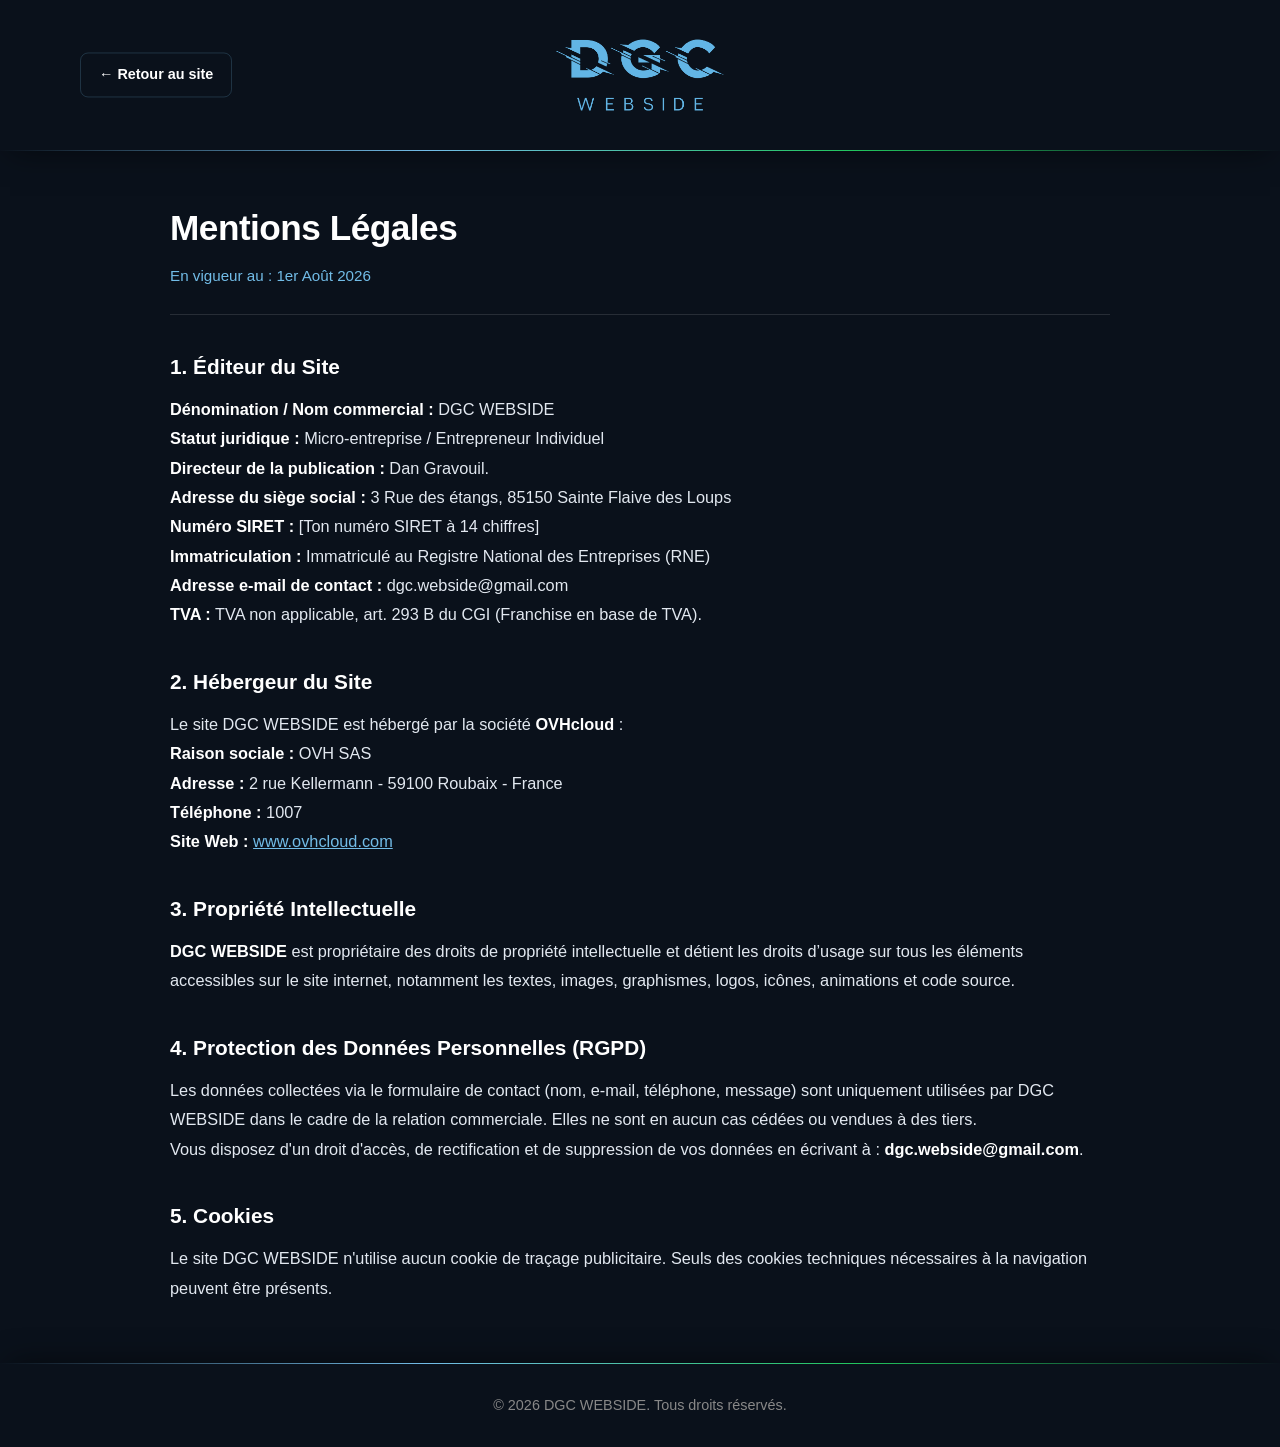
<file: mentions-legales.html>
<!DOCTYPE html>
<html lang="fr">

<head>
  <meta charset="UTF-8">
  <meta name="viewport" content="width=device-width, initial-scale=1.0">
  <title>Mentions Légales - DGC WEBSIDE</title>
  <link rel="stylesheet" href="style.css">
  <link rel="icon" type="image/png" href="assets/DGC_icon_transparent_background.png">
</head>

<body class="legal-page">

  <!-- HEADER / NAVBAR -->
  <header class="header legal-header">
    <div class="nav-container legal-nav">
      <!-- COLONNE GAUCHE : Bouton Retour -->
      <div class="nav-col nav-left">
        <a href="index.html" class="btn btn-outline btn-return">← Retour au site</a>
      </div>

      <!-- COLONNE CENTRE : Logo à 120px centré -->
      <div class="nav-col nav-center">
        <a href="index.html" class="logo-img-link">
          <img src="assets/DGC_textlogo_transparent_background.png" alt="DGC WEBSIDE Logo">
        </a>
      </div>

      <!-- COLONNE DROITE : Vide (pour équilibrer la grille) -->
      <div class="nav-col nav-right"></div>
    </div>
  </header>

  <!-- CONTENU MENTIONS LÉGALES -->
  <main class="legal-container">
    <h1>Mentions Légales</h1>
    <p class="legal-date">En vigueur au : 1er Août 2026</p>

    <hr class="legal-divider">

    <section class="legal-section">
      <h2>1. Éditeur du Site</h2>
      <p>
        <strong>Dénomination / Nom commercial :</strong> DGC WEBSIDE<br>
        <strong>Statut juridique :</strong> Micro-entreprise / Entrepreneur Individuel<br>
        <strong>Directeur de la publication :</strong> Dan Gravouil.<br>
        <strong>Adresse du siège social :</strong> 3 Rue des étangs, 85150 Sainte Flaive des Loups<br>
        <strong>Numéro SIRET :</strong> [Ton numéro SIRET à 14 chiffres]<br>
        <strong>Immatriculation :</strong> Immatriculé au Registre National des Entreprises (RNE)<br>
        <strong>Adresse e-mail de contact :</strong> dgc.webside@gmail.com<br>
        <strong>TVA :</strong> TVA non applicable, art. 293 B du CGI (Franchise en base de TVA).
      </p>
    </section>

    <section class="legal-section">
      <h2>2. Hébergeur du Site</h2>
      <p>
        Le site DGC WEBSIDE est hébergé par la société <strong>OVHcloud</strong> :<br>
        <strong>Raison sociale :</strong> OVH SAS<br>
        <strong>Adresse :</strong> 2 rue Kellermann - 59100 Roubaix - France<br>
        <strong>Téléphone :</strong> 1007<br>
        <strong>Site Web :</strong> <a href="https://www.ovhcloud.com" target="_blank"
          class="legal-link">www.ovhcloud.com</a>
      </p>
    </section>

    <section class="legal-section">
      <h2>3. Propriété Intellectuelle</h2>
      <p>
        <strong>DGC WEBSIDE</strong> est propriétaire des droits de propriété intellectuelle et détient les droits
        d’usage sur tous les éléments accessibles sur le site internet, notamment les textes, images, graphismes, logos,
        icônes, animations et code source.
      </p>
    </section>

    <section class="legal-section">
      <h2>4. Protection des Données Personnelles (RGPD)</h2>
      <p>
        Les données collectées via le formulaire de contact (nom, e-mail, téléphone, message) sont uniquement utilisées
        par DGC WEBSIDE dans le cadre de la relation commerciale. Elles ne sont en aucun cas cédées ou vendues à des
        tiers.<br>
        Vous disposez d'un droit d'accès, de rectification et de suppression de vos données en écrivant à :
        <strong>dgc.webside@gmail.com</strong>.
      </p>
    </section>

    <section class="legal-section">
      <h2>5. Cookies</h2>
      <p>
        Le site DGC WEBSIDE n'utilise aucun cookie de traçage publicitaire. Seuls des cookies techniques nécessaires à
        la navigation peuvent être présents.
      </p>
    </section>
  </main>

  <!-- FOOTER -->
  <footer class="legal-footer">
    <p>&copy; 2026 DGC WEBSIDE. Tous droits réservés.</p>
  </footer>

  <!-- BANDEAU COOKIES -->
  <div id="cookie-banner" class="cookie-banner hidden">
    <div class="cookie-content">
      <p>
        🍪 Nous utilisons des cookies strictement nécessaires au bon fonctionnement du site. Pour en savoir plus,
        consultez notre
        <a href="politique-de-confidentialite.html" class="cookie-link">Politique de Confidentialité</a>.
      </p>
      <div class="cookie-buttons">
        <button id="cookie-decline" class="btn btn-cookie-decline">Refuser</button>
        <button id="cookie-accept" class="btn btn-cookie-accept">Accepter</button>
      </div>
    </div>
  </div>

</body>

</html>
</file>
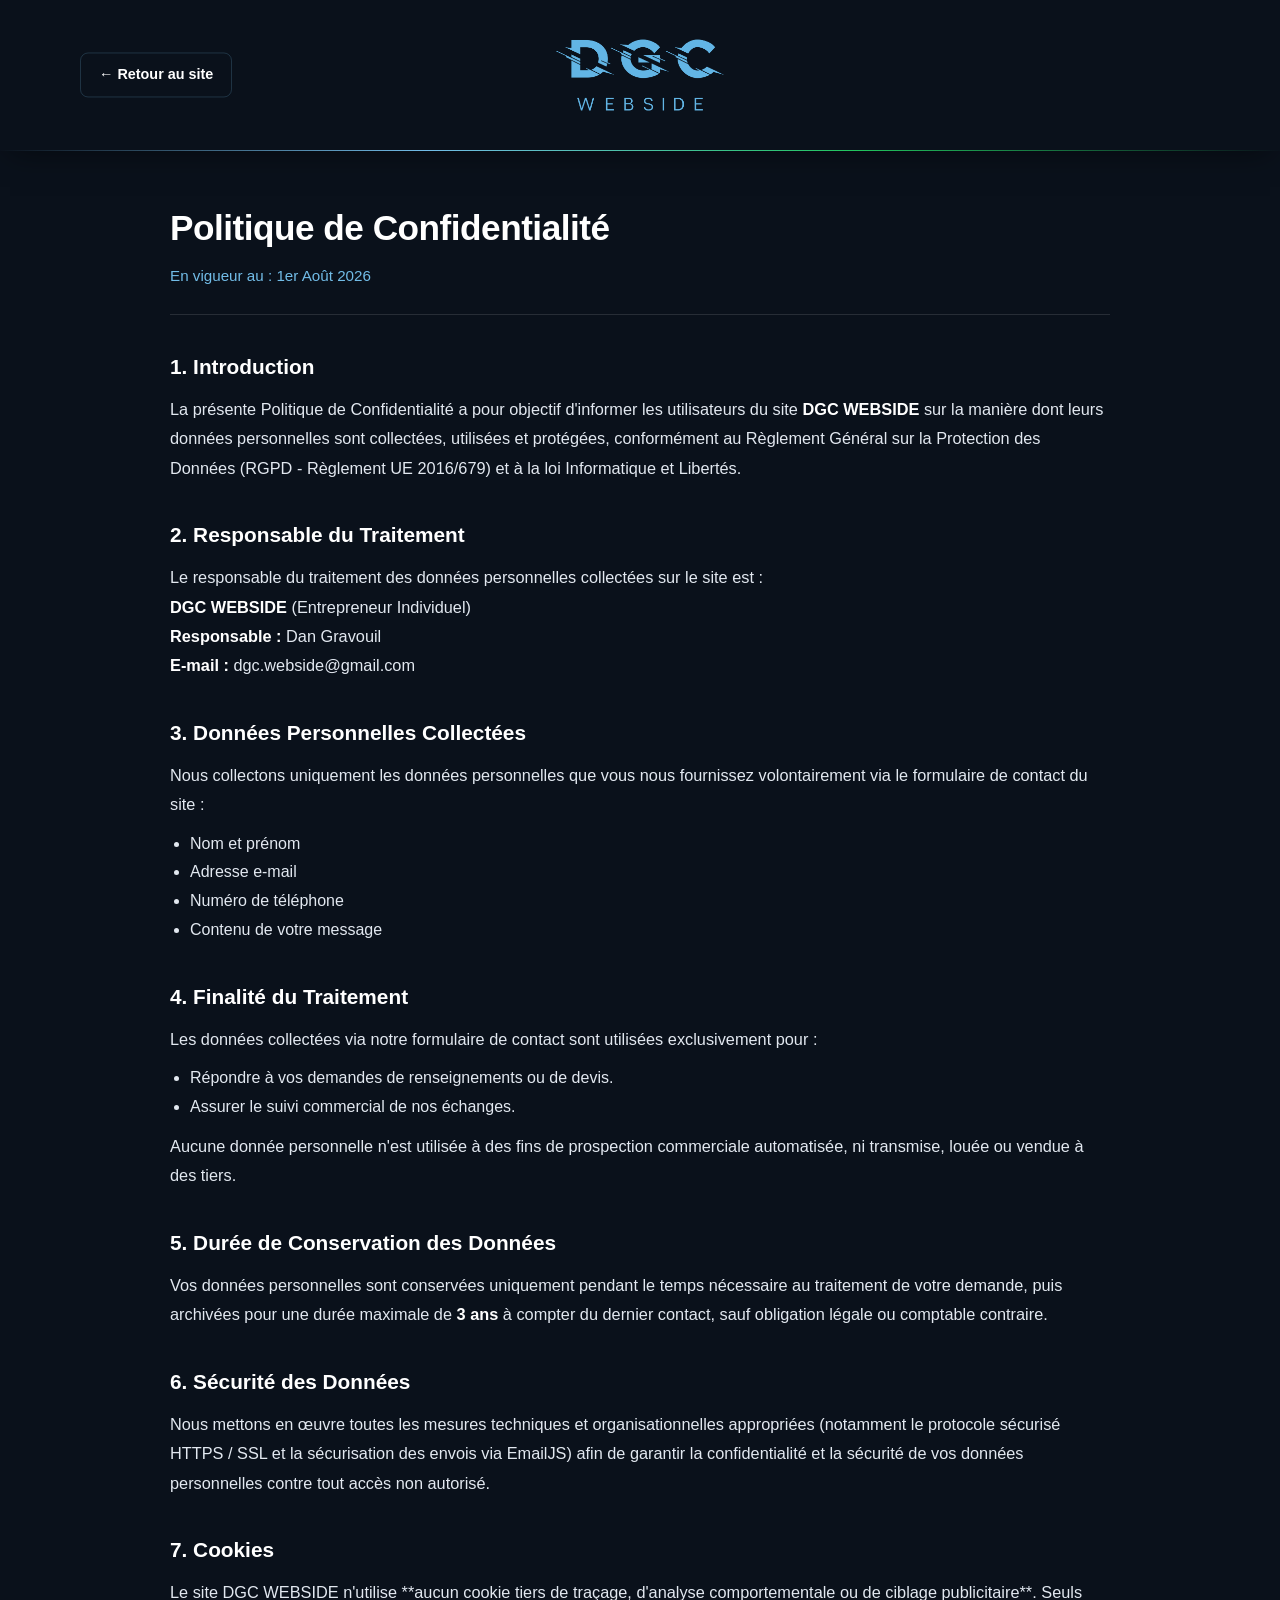
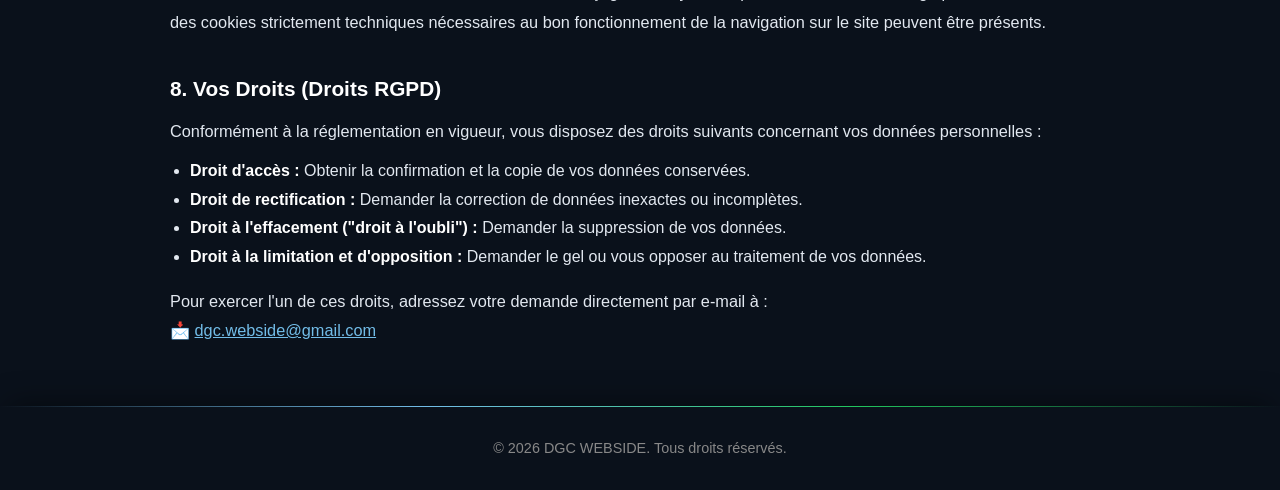
<file: politique-de-confidentialite.html>
<!DOCTYPE html>
<html lang="fr">

<head>
  <meta charset="UTF-8">
  <meta name="viewport" content="width=device-width, initial-scale=1.0">
  <title>Politique de Confidentialité - DGC WEBSIDE</title>
  <link rel="stylesheet" href="style.css">
  <link rel="icon" type="image/png" href="assets/DGC_icon_transparent_background.png">
</head>

<body class="legal-page">

  <!-- HEADER / NAVBAR -->
  <header class="header legal-header">
    <div class="nav-container legal-nav">
      <!-- COLONNE GAUCHE : Bouton Retour -->
      <div class="nav-col nav-left">
        <a href="index.html" class="btn btn-outline btn-return">← Retour au site</a>
      </div>

      <!-- COLONNE CENTRE : Logo texte horizontal 120px centré -->
      <div class="nav-col nav-center">
        <a href="index.html" class="logo-img-link">
          <img src="assets/DGC_textlogo_transparent_background.png" alt="DGC WEBSIDE Logo">
        </a>
      </div>

      <!-- COLONNE DROITE : Vide pour l'équilibre parfait -->
      <div class="nav-col nav-right"></div>
    </div>
  </header>

  <!-- CONTENU PRINCIPAL -->
  <main class="legal-container">
    <h1>Politique de Confidentialité</h1>
    <p class="legal-date">En vigueur au : 1er Août 2026</p>

    <hr class="legal-divider">

    <section class="legal-section">
      <h2>1. Introduction</h2>
      <p>
        La présente Politique de Confidentialité a pour objectif d'informer les utilisateurs du site <strong>DGC
          WEBSIDE</strong> sur la manière dont leurs données personnelles sont collectées, utilisées et protégées,
        conformément au Règlement Général sur la Protection des Données (RGPD - Règlement UE 2016/679) et à la loi
        Informatique et Libertés.
      </p>
    </section>

    <section class="legal-section">
      <h2>2. Responsable du Traitement</h2>
      <p>
        Le responsable du traitement des données personnelles collectées sur le site est :<br>
        <strong>DGC WEBSIDE</strong> (Entrepreneur Individuel)<br>
        <strong>Responsable :</strong> Dan Gravouil<br>
        <strong>E-mail :</strong> dgc.webside@gmail.com
      </p>
    </section>

    <section class="legal-section">
      <h2>3. Données Personnelles Collectées</h2>
      <p>
        Nous collectons uniquement les données personnelles que vous nous fournissez volontairement via le formulaire de
        contact du site :
      </p>
      <ul style="margin-left: 20px; margin-top: 10px; color: #e2e8f0; line-height: 1.8;">
        <li>Nom et prénom</li>
        <li>Adresse e-mail</li>
        <li>Numéro de téléphone</li>
        <li>Contenu de votre message</li>
      </ul>
    </section>

    <section class="legal-section">
      <h2>4. Finalité du Traitement</h2>
      <p>
        Les données collectées via notre formulaire de contact sont utilisées exclusivement pour :
      </p>
      <ul style="margin-left: 20px; margin-top: 10px; color: #e2e8f0; line-height: 1.8;">
        <li>Répondre à vos demandes de renseignements ou de devis.</li>
        <li>Assurer le suivi commercial de nos échanges.</li>
      </ul>
      <p style="margin-top: 10px;">
        Aucune donnée personnelle n'est utilisée à des fins de prospection commerciale automatisée, ni transmise, louée
        ou vendue à des tiers.
      </p>
    </section>

    <section class="legal-section">
      <h2>5. Durée de Conservation des Données</h2>
      <p>
        Vos données personnelles sont conservées uniquement pendant le temps nécessaire au traitement de votre demande,
        puis archivées pour une durée maximale de <strong>3 ans</strong> à compter du dernier contact, sauf obligation
        légale ou comptable contraire.
      </p>
    </section>

    <section class="legal-section">
      <h2>6. Sécurité des Données</h2>
      <p>
        Nous mettons en œuvre toutes les mesures techniques et organisationnelles appropriées (notamment le protocole
        sécurisé HTTPS / SSL et la sécurisation des envois via EmailJS) afin de garantir la confidentialité et la
        sécurité de vos données personnelles contre tout accès non autorisé.
      </p>
    </section>

    <section class="legal-section">
      <h2>7. Cookies</h2>
      <p>
        Le site DGC WEBSIDE n'utilise **aucun cookie tiers de traçage, d'analyse comportementale ou de ciblage
        publicitaire**. Seuls des cookies strictement techniques nécessaires au bon fonctionnement de la navigation sur
        le site peuvent être présents.
      </p>
    </section>

    <section class="legal-section">
      <h2>8. Vos Droits (Droits RGPD)</h2>
      <p>
        Conformément à la réglementation en vigueur, vous disposez des droits suivants concernant vos données
        personnelles :
      </p>
      <ul style="margin-left: 20px; margin-top: 10px; color: #e2e8f0; line-height: 1.8;">
        <li><strong>Droit d'accès :</strong> Obtenir la confirmation et la copie de vos données conservées.</li>
        <li><strong>Droit de rectification :</strong> Demander la correction de données inexactes ou incomplètes.</li>
        <li><strong>Droit à l'effacement ("droit à l'oubli") :</strong> Demander la suppression de vos données.</li>
        <li><strong>Droit à la limitation et d'opposition :</strong> Demander le gel ou vous opposer au traitement de
          vos données.</li>
      </ul>
      <p style="margin-top: 15px;">
        Pour exercer l'un de ces droits, adressez votre demande directement par e-mail à :<br>
        📩 <a href="mailto:dgc.webside@gmail.com" class="legal-link">dgc.webside@gmail.com</a>
      </p>
    </section>

  </main>

  <!-- FOOTER -->
  <footer class="legal-footer">
    <p>&copy; 2026 DGC WEBSIDE. Tous droits réservés.</p>
  </footer>

  <!-- BANDEAU COOKIES -->
<div id="cookie-banner" class="cookie-banner hidden">
  <div class="cookie-content">
    <p>
      🍪 Nous utilisons des cookies strictement nécessaires au bon fonctionnement du site. Pour en savoir plus, consultez notre 
      <a href="politique-de-confidentialite.html" class="cookie-link">Politique de Confidentialité</a>.
    </p>
    <div class="cookie-buttons">
      <button id="cookie-decline" class="btn btn-cookie-decline">Refuser</button>
      <button id="cookie-accept" class="btn btn-cookie-accept">Accepter</button>
    </div>
  </div>
</div>

</body>

</html>
</file>
<file: style.css>
/* ==========================================================================
   DGC WEBSIDE - STYLES COMPLETS OPTIMISÉS
   ========================================================================== */

/* ==========================================================================
   1. VARIABLES & RESET
   ========================================================================== */
:root {
    /* Palette de couleurs */
    --bg-dark: #0a111b;
    --bg-card: #111a28;
    --bg-alt: #111a28;
    
    --primary-blue: #72bce7;
    --primary-hover: #58aade;
    --accent-green: #22c55e;
    
    --text-white: #ffffff;
    --text-muted: #b0bec5;
    
    --border-color: rgba(114, 188, 231, 0.2);
    --font-main: 'Segoe UI', Tahoma, Geneva, Verdana, sans-serif;
}

/* Base Reset */
*,
*::before,
*::after {
    margin: 0;
    padding: 0;
    box-sizing: border-box;
}

body {
    font-family: var(--font-main);
    background-color: var(--bg-dark);
    color: var(--text-white);
    overflow-x: hidden;
    line-height: 1.6;
}

a { 
    text-decoration: none; 
    color: inherit; 
}

/* Classes utilitaires générales */
.bg-alt {
    background-color: var(--bg-card);
    border-top: 1px solid rgba(255, 255, 255, 0.05);
    border-bottom: 1px solid rgba(255, 255, 255, 0.05);
}

.section-title {
    text-align: center;
    max-width: 700px;
    margin: 0 auto 2.5rem auto;
}

.section-title h2 {
    display: inline-block;
    margin-bottom: 0.5rem;
}


/* ==========================================================================
   2. KEYFRAMES & ANIMATIONS
   ========================================================================== */
@keyframes fadeInUp {
    from {
        opacity: 0;
        transform: translateY(20px);
    }
    to {
        opacity: 1;
        transform: translateY(0);
    }
}

@keyframes glowPulseSubtle {
    0%, 100% {
        box-shadow: 0 5px 15px rgba(0, 0, 0, 0.2), 0 0 0 rgba(95, 177, 235, 0);
    }
    50% {
        box-shadow: 0 5px 15px rgba(0, 0, 0, 0.2), 0 0 10px rgba(95, 177, 235, 0.15);
    }
}

@keyframes circleGlowNeon {
    0%, 100% {
        box-shadow: 0 0 10px rgba(95, 177, 235, 0.4), 0 0 20px rgba(95, 177, 235, 0.2);
    }
    50% {
        box-shadow: 0 0 10px rgba(220, 240, 255, 1), 0 0 25px rgba(95, 177, 235, 1), 0 0 50px rgba(95, 177, 235, 0.6);
    }
}

@keyframes pulse {
    0% { transform: scale(0.95); box-shadow: 0 0 0 0 rgba(34, 197, 94, 0.7); }
    70% { transform: scale(1); box-shadow: 0 0 0 8px rgba(34, 197, 94, 0); }
    100% { transform: scale(0.95); box-shadow: 0 0 0 0 rgba(34, 197, 94, 0); }
}

/* Classes utilitaires JS */
.animate-on-scroll {
    opacity: 0;
    animation: fadeInUp 0.6s ease-out forwards;
    animation-play-state: paused;
}

.animate-on-scroll.animated {
    animation-play-state: running;
}


/* ==========================================================================
   3. HEADER & NAVIGATION
   ========================================================================== */
.header {
    display: flex;
    justify-content: space-between;
    align-items: center;
    padding: 22px 8%;
    background-color: transparent;
    position: fixed;
    top: 0;
    width: 100%;
    z-index: 1000;
    border-bottom: 1px solid transparent;
    transition: all 0.4s ease;
    transform: translateY(0);
}

.header.scrolled {
    padding: 12px 8%;
    background-color: rgba(15, 23, 42, 0.85);
    backdrop-filter: blur(10px);
    -webkit-backdrop-filter: blur(10px);
    border-bottom: 1px solid transparent;
    border-image: linear-gradient(to right, transparent, #5fb1eb, #10b981, transparent) 1;
    box-shadow: 0 10px 30px -10px rgba(0, 0, 0, 0.5);
}

.header.nav-hidden {
    transform: translateY(-100%);
}

.logo-container { 
    display: flex; 
    align-items: center; 
    gap: 12px; 
}

.header-icon {
    height: 35px;
    width: auto;
    transition: transform 0.4s ease;
}

.logo-container:hover .header-icon {
    transform: rotate(15deg) scale(1.05);
}

.brand-name { 
    font-weight: 700; 
    font-size: 1.1rem; 
    letter-spacing: 2px; 
    color: var(--primary-blue); 
}

.nav { 
    display: flex; 
    align-items: center; 
    gap: 25px; 
}

.nav-link { 
    position: relative; 
    color: var(--text-muted); 
    padding: 5px 0; 
    transition: color 0.3s; 
}

.nav-link:hover { 
    color: var(--primary-blue); 
}

.nav-link::after {
    content: '';
    position: absolute;
    bottom: 0;
    left: 0;
    width: 0%;
    height: 2px;
    background-color: var(--accent-green);
    transition: width 0.35s cubic-bezier(0.4, 0, 0.2, 1);
    border-radius: 2px;
}

.nav-link:hover::after {
    width: 100%;
}

.header .btn-outline:hover {
    border-color: var(--accent-green) !important;
    color: var(--accent-green) !important;
    box-shadow: 0 0 12px rgba(34, 197, 94, 0.4) !important;
}


/* ==========================================================================
   4. HERO SECTION
   ========================================================================== */
.hero {
    display: grid;
    grid-template-columns: 1fr 1fr;
    align-items: center;
    justify-content: center;
    min-height: 100vh;
    padding: 0 10%;
    gap: 50px;
}

.hero-content {
    opacity: 0;
    transform: translateY(30px);
    transition: all 0.8s ease-out;
    display: flex;
    flex-direction: column;
    align-items: center;
    text-align: center; 
}

.hero.active .hero-content { 
    opacity: 1; 
    transform: translateY(0); 
}

/* Podium & Logo Lumineux */
.hero-brand-logo {
    margin-bottom: 30px;
}

.hero-logo-podium-wrapper {
    position: relative;
    display: flex;
    justify-content: center;
    align-items: center;
    width: fit-content;
    margin: 0 auto;
}

.hero-logo-circle-badge {
    position: relative;
    width: 200px;
    height: 200px;
    border-radius: 50%;
    background: #111526;
    display: flex;
    align-items: center;
    justify-content: center;
    z-index: 2;
    border: 1px solid rgba(95, 177, 235, 0.5);
    animation: circleGlowNeon 8s ease-in-out infinite;
    transition: transform 0.3s ease;
}

.hero-logo-inside {
    width: 320px;
    height: auto;
    object-fit: contain;
    display: block;
}

.hero-logo-podium-wrapper::after {
    content: '';
    position: absolute;
    bottom: -18px;
    left: 50%;
    transform: translateX(-50%);
    width: 250px;
    height: 40px;
    border-radius: 50%;
    background: radial-gradient(ellipse at center, rgba(95, 177, 235, 0.25) 0%, rgba(95, 177, 235, 0) 70%);
    border: 2px solid rgba(95, 177, 235, 0.7);
    box-shadow: 0 0 15px rgba(95, 177, 235, 0.4), inset 0 0 10px rgba(95, 177, 235, 0.3);
    z-index: 1;
    pointer-events: none;
}


/* ==========================================================================
   5. TITRES, TEXTES & BOUTONS
   ========================================================================== */
.hero-title { 
    font-size: 3rem; 
    font-weight: 800; 
    line-height: 1.15; 
    margin-bottom: 20px; 
}

.text-gradient {
    background: linear-gradient(135deg, var(--primary-blue) 0%, #ffffff 100%);
    background-clip: text;
    -webkit-background-clip: text;
    -webkit-text-fill-color: transparent;
}

.hero-subtitle { 
    font-size: 1.1rem; 
    color: var(--text-muted); 
    margin-bottom: 35px; 
}

.price-highlight {
    color: var(--primary-blue);
    font-weight: 700;
}

.hero-buttons { 
    display: flex; 
    gap: 15px; 
}

/* Boutons Réutilisables & Autonomes */
.btn {
    padding: 12px 28px;
    border-radius: 8px;
    font-weight: 600;
    transition: all 0.3s ease;
    display: inline-block;
    cursor: pointer;
    text-align: center;
}

.btn-primary { 
    display: inline-block;
    padding: 12px 28px;
    border-radius: 8px;
    font-weight: 700;
    text-align: center;
    background-color: var(--primary-blue); 
    color: var(--bg-dark); 
    border: none; 
    cursor: pointer;
    transition: all 0.3s ease;
}

.btn-primary:hover { 
    background-color: var(--primary-hover); 
    box-shadow: 0 0 20px rgba(95, 177, 235, 0.5); 
    transform: translateY(-2px);
}

.btn-secondary {
    display: inline-block;
    background: transparent;
    color: var(--text-white);
    border: 1px solid var(--border-color);
    padding: 12px 24px;
    border-radius: 8px;
    font-weight: 600;
    text-align: center;
    cursor: pointer;
    transition: all 0.3s ease;
}

.btn-secondary:hover {
    border-color: var(--text-white);
    background: rgba(255, 255, 255, 0.05);
    transform: translateY(-2px);
}

.btn-outline { 
    display: inline-block;
    padding: 12px 28px;
    border-radius: 8px;
    font-weight: 600;
    text-align: center;
    border: 1px solid var(--border-color); 
    color: var(--text-white); 
    cursor: pointer;
    transition: all 0.3s ease;
}

.btn-outline:hover { 
    border-color: var(--primary-blue); 
    background-color: rgba(95, 177, 235, 0.05); 
    transform: translateY(-2px);
}

.full-width { 
    width: 100%; 
}


/* ==========================================================================
   6. MOCKUP BROWSER & CARROUSEL
   ========================================================================== */
.hero-mockup { 
    opacity: 0; 
    transform: scale(0.95); 
    transition: all 0.8s ease-out 0.2s; 
}

.hero.active .hero-mockup { 
    opacity: 1; 
    transform: scale(1); 
}

.glass-card {
    background: rgba(30, 41, 59, 0.7);
    border: 1px solid var(--border-color);
    border-radius: 12px;
    backdrop-filter: blur(10px);
    -webkit-backdrop-filter: blur(10px);
    box-shadow: 0 20px 40px rgba(0, 0, 0, 0.5);
    overflow: hidden;
}

.browser-header { 
    background-color: rgba(15, 23, 42, 0.6); 
    padding: 12px; 
    display: flex; 
    gap: 8px; 
    border-bottom: 1px solid var(--border-color);
}

.dot { 
    width: 10px; 
    height: 10px; 
    border-radius: 50%; 
}

.red { background: #ef4444; } 
.yellow { background: #f59e0b; } 
.green { background: #10b981; }

.browser-body { 
    padding: 15px; 
    text-align: center; 
}

/* Carrousel */
.carousel-container {
    position: relative;
    width: 100%;
    height: 350px;
    border-radius: 8px;
    overflow: hidden; 
    margin-bottom: 15px;
    border: 1px solid var(--border-color);
}

.carousel-slide {
    position: absolute;
    top: 0;
    left: 0;
    width: 100%;
    height: 100%;
    opacity: 0;
    transition: opacity 0.6s ease-in-out;
    pointer-events: none;
}

.carousel-slide.active {
    opacity: 1;
    pointer-events: auto;
}

.carousel-slide img {
    width: 100%;
    height: 100%;
    object-fit: cover; 
    object-position: top center;
    display: block;
    background-color: rgba(0, 0, 0, 0.2); 
}

.mockup-tags { 
    display: flex; 
    gap: 10px; 
    justify-content: center; 
    margin-top: 15px; 
    flex-wrap: wrap; 
}

.tag { 
    background: rgba(95, 177, 235, 0.1); 
    border: 1px solid var(--border-color); 
    padding: 6px 14px; 
    border-radius: 20px; 
    font-size: 0.85rem; 
    color: var(--primary-blue); 
    cursor: pointer;
    transition: all 0.3s ease;
}

.tag:hover, 
.tag.active { 
    background: var(--primary-blue); 
    color: var(--bg-dark); 
    box-shadow: 0 0 12px rgba(95, 177, 235, 0.4);
}


/* ==========================================================================
   7. SECTION AVANTAGES (GRID SPLIT)
   ========================================================================== */
.split-advantages {
    display: grid;
    grid-template-columns: 1fr 1.3fr; 
    gap: 80px; 
    max-width: 1250px; 
    margin: 50px auto 0 auto;
    align-items: center;
}

/* Visuel de gauche */
.advantages-visual {
    position: relative;
    padding: 50px 40px;
    border-radius: 20px;
    background: linear-gradient(145deg, rgba(114, 188, 231, 0.08) 0%, rgba(10, 17, 27, 0.8) 100%);
    border: 1px solid var(--border-color);
    box-shadow: 0 20px 40px rgba(0, 0, 0, 0.4);
    overflow: hidden;
}

.glowing-orb {
    position: absolute;
    top: -30px;
    right: -30px;
    width: 200px;
    height: 200px;
    background: radial-gradient(circle, rgba(114, 188, 231, 0.35) 0%, rgba(114, 188, 231, 0) 70%);
    filter: blur(40px);
    pointer-events: none;
}

.feature-mockup {
    position: relative;
    z-index: 2; 
}

.mockup-header {
    display: flex;
    align-items: center;
    gap: 10px;
    margin-bottom: 25px;
}

.status-dot {
    width: 8px;
    height: 8px;
    background-color: var(--accent-green);
    border-radius: 50%;
    box-shadow: 0 0 10px var(--accent-green);
}

.visual-badge {
    display: inline-flex;
    align-items: center;
    justify-content: center;
    width: 70px;
    height: 70px;
    border-radius: 16px;
    background: rgba(114, 188, 231, 0.1);
    border: 1px solid rgba(114, 188, 231, 0.3);
    margin-bottom: 25px;
    box-shadow: 0 0 25px rgba(114, 188, 231, 0.15);
}

.badge-logo-wave {
    width: 80px; 
    height: auto;
    object-fit: contain;
    filter: drop-shadow(0 0 8px rgba(114, 188, 231, 0.6));
}

.mockup-tag {
    color: var(--primary-blue);
    font-size: 0.8rem;
    font-weight: 700;
    letter-spacing: 1px;
}

.advantages-visual h3 {
    font-size: 2rem;
    margin: 20px 0 15px 0;
    line-height: 1.3;
}

.advantages-visual p {
    font-size: 1.05rem;
    color: var(--text-muted);
}

/* Liste de droite (Items interactifs) */
.advantages-list {
    display: flex;
    flex-direction: column;
    gap: 35px;
}

.advantage-item {
    display: flex;
    gap: 25px;
    align-items: center;
    padding-left: 15px;
    border-left: 3px solid transparent;
    opacity: 0;
    transform: translateY(30px);
    transition: opacity 0.2s ease, transform 0.2s ease, border-left-color 0.2s ease;
}

.advantage-item.visible {
    opacity: 1;
    transform: translateY(0);
    transition: opacity 0.6s ease, transform 0.6s ease, border-left-color 0.2s ease;
}

/* Apparition en cascade au scroll */
.advantages-list .advantage-item:nth-of-type(1).visible { transition-delay: 0.1s, 0.1s, 0s; }
.advantages-list .advantage-item:nth-of-type(2).visible { transition-delay: 0.3s, 0.3s, 0s; }
.advantages-list .advantage-item:nth-of-type(3).visible { transition-delay: 0.5s, 0.5s, 0s; }
.advantages-list .advantage-item:nth-of-type(4).visible { transition-delay: 0.7s, 0.7s, 0s; }

.advantage-item:hover {
    border-left-color: var(--primary-blue) !important;
    transform: translateX(8px) !important;
    transition: transform 0.2s ease, border-left-color 0.2s ease !important;
    transition-delay: 0s !important;
}

.advantage-icon {
    font-size: 2rem;
    line-height: 1;
    background: rgba(114, 188, 231, 0.1);
    padding: 16px;
    border-radius: 12px;
    border: 1px solid var(--border-color);
    transition: transform 0.2s ease, box-shadow 0.2s ease;
    flex-shrink: 0;
}

.advantage-item:hover .advantage-icon {
    box-shadow: 0 0 15px rgba(114, 188, 231, 0.4);
    transform: scale(1.1);
}

.advantage-content h3 {
    font-size: 1.3rem;
    margin-bottom: 6px;
    color: var(--text-white);
}

.advantage-content p {
    color: var(--text-muted);
    font-size: 1rem;
    line-height: 1.6;
}


/* ==========================================================================
   8. SECTION SHOWROOM TEMPLATES 
   ========================================================================== */
.showroom-container {
    max-width: 1300px;
    margin: 50px auto 0 auto;
}

/* Onglets de filtrage (Tabs) */
.showroom-tabs {
    display: flex;
    justify-content: center;
    gap: 20px;
    margin-bottom: 50px;
    flex-wrap: wrap;
}

.tab-btn {
    background-color: transparent;
    border: 1px solid var(--border-color);
    color: var(--text-muted);
    padding: 12px 30px;
    border-radius: 30px;
    font-family: inherit;
    font-size: 1rem;
    font-weight: 600;
    cursor: pointer;
    transition: all 0.3s ease;
    display: inline-flex;
    align-items: center;
    gap: 10px;
}

.tab-btn:hover {
    color: var(--text-white);
    border-color: rgba(114, 188, 231, 0.4);
}

.tab-btn.active {
    background-color: var(--primary-blue);
    color: var(--bg-dark);
    border-color: var(--primary-blue);
    box-shadow: 0 0 18px rgba(114, 188, 231, 0.5);
}

/* Panneaux de contenu Showroom */
.showroom-content {
    display: none;
    opacity: 0;
    transition: opacity 0.4s ease;
}

.showroom-content.active {
    display: block;
    opacity: 1;
    animation: fadeInUp 0.4s ease forwards;
}

/* Grille du Showroom */
.showroom-grid {
    display: grid;
    grid-template-columns: 1.4fr 1fr;
    gap: 70px;
    align-items: center;
}

/* Aperçu Fenêtre Browser (Gauche) */
.template-preview-frame {
    border-radius: 16px;
    overflow: hidden;
    background: var(--bg-card);
    border: 1px solid var(--border-color);
    box-shadow: 0 20px 40px rgba(0, 0, 0, 0.5);
    transition: border-color 0.3s ease, transform 0.3s ease;
}

.template-preview-frame:hover {
    border-color: rgba(114, 188, 231, 0.4);
}

.browser-bar {
    background: rgba(10, 17, 27, 0.95);
    padding: 12px 18px;
    display: flex;
    align-items: center;
    border-bottom: 1px solid var(--border-color);
    gap: 20px;
}

.browser-dots {
    display: flex;
    gap: 6px;
}

.browser-url {
    background: rgba(255, 255, 255, 0.05);
    border: 1px solid var(--border-color);
    padding: 4px 15px;
    border-radius: 20px;
    font-size: 0.8rem;
    color: var(--text-muted);
    width: 100%;
    max-width: 320px;
}

/* Défilement au survol de l'image */
.browser-screen {
    position: relative;
    height: 420px;
    overflow: hidden;
    background: var(--bg-card);
}

.scrollable-img {
    width: 100%;
    height: auto;
    display: block;
    transition: transform 8s ease-in-out;
}

.template-preview-frame:hover .scrollable-img {
    transform: translateY(calc(-100% + 420px));
}

.live-tag {
    position: absolute;
    bottom: 15px;
    right: 15px;
    background: rgba(10, 17, 27, 0.85);
    border: 1px solid var(--primary-blue);
    color: var(--primary-blue);
    padding: 6px 14px;
    border-radius: 20px;
    font-size: 0.75rem;
    font-weight: 600;
    backdrop-filter: blur(5px);
    -webkit-backdrop-filter: blur(5px);
    box-shadow: 0 0 10px rgba(114, 188, 231, 0.3);
    pointer-events: none;
}

/* Détails Template (Droite) */
.showroom-details {
    padding: 10px 0;
}

.showroom-tag {
    color: var(--primary-blue);
    font-size: 0.85rem;
    font-weight: 700;
    letter-spacing: 1.5px;
}

.showroom-details h3 {
    font-size: 2.2rem;
    color: var(--text-white);
    margin: 15px 0 20px 0;
}

.showroom-details p {
    color: var(--text-muted);
    font-size: 1.05rem;
    line-height: 1.7;
    margin-bottom: 25px;
}

.feature-bullets {
    list-style: none;
    padding: 0;
    margin-bottom: 35px;
}

.feature-bullets li {
    display: flex;
    align-items: center;
    gap: 12px;
    color: var(--text-white);
    margin-bottom: 12px;
    font-size: 0.95rem;
}

.feature-bullets li span {
    color: var(--accent-green);
    filter: drop-shadow(0 0 5px rgba(34, 197, 94, 0.4));
}

/* Boutons d'actions spécifiques */
.template-actions {
    display: flex;
    gap: 15px;
    align-items: center;
    flex-wrap: wrap;
}


/* ==========================================================================
   9. SECTION TARIFS (INTERACTIONS NÉON & FOCUS)
   ========================================================================== */
.pricing-container {
    display: grid;
    grid-template-columns: repeat(auto-fit, minmax(280px, 1fr));
    gap: 1.25rem;
    max-width: 950px;
    margin: 0 auto;
    padding: 0.5rem;
}

.pricing-card {
    background-color: var(--bg-card);
    padding: 1.5rem; 
    border-radius: 16px;
    border: 1px solid var(--border-color);
    position: relative;
    display: flex;
    flex-direction: column;
    justify-content: space-between;
    transition: transform 0.3s ease, box-shadow 0.3s ease, border-color 0.3s ease, opacity 0.3s ease;
    will-change: transform, box-shadow, opacity;
}

/* Effet de Focus entre les cartes */
.pricing-container:hover .pricing-card {
    opacity: 0.75;
}

.pricing-container:hover .pricing-card:hover {
    opacity: 1;
    transform: translateY(-8px);
    border-color: var(--primary-blue);
    box-shadow: 0 15px 40px rgba(0, 0, 0, 0.4),
                0 0 25px rgba(95, 177, 235, 0.3);
}

.pricing-card.popular {
    border-color: var(--primary-blue);
    box-shadow: 0 0 20px rgba(95, 177, 235, 0.15);
}

.popular-badge {
    position: absolute;
    top: -12px;
    right: 15px;
    background-color: var(--primary-blue);
    color: #ffffff;
    padding: 4px 12px;
    border-radius: 20px;
    font-size: 0.75rem;
    font-weight: 700;
    text-transform: uppercase;
    letter-spacing: 0.5px;
    transition: transform 0.3s ease, box-shadow 0.3s ease;
}

.pricing-card:hover .popular-badge {
    transform: scale(1.05);
    box-shadow: 0 0 12px rgba(95, 177, 235, 0.6);
}

.card-header h3 {
    font-size: 1.3rem; 
    margin-bottom: 0.1rem;
}

.format-badge {
    display: inline-block;
    background-color: rgba(255, 255, 255, 0.05);
    color: var(--text-muted);
    padding: 2px 8px;
    border-radius: 12px;
    font-size: 0.75rem;
    margin-bottom: 0.4rem;
}

/* Badges Verts & Icônes */
.badge-green-wrapper {
    text-align: center;
    margin: 10px 0 14px 0; 
}

.badge-green {
    background: rgba(34, 197, 94, 0.1);
    border: 1px solid rgba(34, 197, 94, 0.3);
    color: var(--accent-green);
    padding: 5px 14px;
    border-radius: 20px;
    font-size: 0.8rem;
    font-weight: 600;
    display: inline-flex;
    align-items: center;
    gap: 6px;
    box-shadow: 0 0 12px rgba(34, 197, 94, 0.15);
}

.check-icon {
    color: var(--accent-green);
    font-weight: bold;
    margin-right: 8px;
    filter: drop-shadow(0 0 5px rgba(34, 197, 94, 0.4));
}

/* Prix & Effet Néon */
.card-price {
    margin: 0.75rem 0 1rem 0;
    text-align: center;
}

.price {
    font-size: 2.2rem;
    font-weight: 800;
    color: var(--primary-blue);
    line-height: 1;
    transition: text-shadow 0.3s ease;
}

.pricing-card:hover .price {
    text-shadow: 0 0 15px rgba(95, 177, 235, 0.8),
                 0 0 25px rgba(95, 177, 235, 0.4);
}

.price span {
    font-size: 1rem;
    color: var(--text-muted);
    font-weight: 400;
}

.setup-fee {
    font-size: 0.85rem;
    color: var(--text-muted);
    margin-top: 6px;
    font-weight: 500;
}

.setup-fee .fee-type {
    font-size: 0.75rem;
    opacity: 0.8;
    font-weight: 400;
}

/* Listes de fonctionnalités & coches */
.price-features {
    list-style: none;
    margin-bottom: 1.25rem;
    flex-grow: 1;
}

.price-features li {
    margin-bottom: 0.5rem; 
    color: var(--text-muted);
    font-size: 0.88rem;
    display: flex;
    align-items: center;
}

.price-features li::before {
    content: "✓";
    color: var(--accent-green);
    font-weight: bold;
    margin-right: 8px;
    font-size: 0.95rem;
    flex-shrink: 0;
    filter: drop-shadow(0 0 5px rgba(34, 197, 94, 0.4));
}

.card-btn {
    margin-top: auto;
}


/* ==========================================================================
   10. SECTION CONTACT IMMERSIVE
   ========================================================================== */
.contact-wrapper {
    display: grid;
    grid-template-columns: 1fr 1.1fr;
    gap: 60px;
    align-items: center;
    max-width: 1200px;
    margin: 0 auto;
}

/* Informations & Badge de disponibilité */
.availability-badge {
    display: inline-flex;
    align-items: center;
    gap: 10px;
    background: rgba(34, 197, 94, 0.1);
    border: 1px solid rgba(34, 197, 94, 0.3);
    color: var(--accent-green);
    padding: 6px 16px;
    border-radius: 20px;
    font-size: 0.85rem;
    font-weight: 600;
    margin-bottom: 25px;
}

.status-pulse {
    width: 8px;
    height: 8px;
    background-color: var(--accent-green);
    border-radius: 50%;
    box-shadow: 0 0 10px var(--accent-green);
    animation: pulse 2s infinite;
}

.contact-info-card h2 {
    font-size: 2.3rem;
    color: var(--text-white);
    margin-bottom: 15px;
    line-height: 1.2;
}

.contact-desc {
    color: var(--text-muted);
    font-size: 1.05rem;
    line-height: 1.6;
    margin-bottom: 35px;
}

.contact-details {
    display: flex;
    flex-direction: column;
    gap: 20px;
}

.contact-item {
    display: flex;
    align-items: center;
    gap: 18px;
    background: rgba(255, 255, 255, 0.02);
    border: 1px solid var(--border-color);
    padding: 16px 20px;
    border-radius: 12px;
}

.contact-icon {
    font-size: 1.5rem;
    background: rgba(114, 188, 231, 0.1);
    width: 45px;
    height: 45px;
    display: flex;
    align-items: center;
    justify-content: center;
    border-radius: 10px;
    border: 1px solid rgba(114, 188, 231, 0.3);
}

.contact-item h4 {
    color: var(--text-white);
    margin: 0 0 4px 0;
    font-size: 1rem;
}

.contact-item p {
    color: var(--text-muted);
    margin: 0;
    font-size: 0.85rem;
}

/* Formulaire (Glassmorphism & Néon) */
.contact-form-container {
    background: var(--bg-card);
    border: 1px solid var(--border-color);
    padding: 40px;
    border-radius: 20px;
    box-shadow: 0 20px 40px rgba(0, 0, 0, 0.4);
    position: relative;
    overflow: hidden;
}

.contact-form-container::before {
    content: '';
    position: absolute;
    top: -50px;
    right: -50px;
    width: 150px;
    height: 150px;
    background: var(--primary-blue);
    filter: blur(90px);
    opacity: 0.15;
    pointer-events: none;
}

.contact-form {
    display: flex;
    flex-direction: column;
    gap: 20px;
}

.form-group {
    display: flex;
    flex-direction: column;
    gap: 8px;
}

.form-group label {
    color: var(--text-white);
    font-size: 0.9rem;
    font-weight: 600;
}

.form-group input,
.form-group textarea {
    background: rgba(10, 17, 27, 0.8);
    border: 1px solid var(--border-color);
    border-radius: 10px;
    padding: 14px 18px;
    color: var(--text-white);
    font-family: inherit;
    font-size: 0.95rem;
    outline: none;
    transition: all 0.3s ease;
}

.form-group input:focus,
.form-group textarea:focus {
    border-color: var(--primary-blue);
    box-shadow: 0 0 15px rgba(114, 188, 231, 0.25);
    background: rgba(10, 17, 27, 0.95);
}

/* Bouton Soumission Formulaire */
.btn-submit {
    width: 100%;
    padding: 16px;
    font-size: 1.05rem;
    font-weight: 700;
    margin-top: 10px;
    cursor: pointer;
    border: none;
    border-radius: 10px;
    background-color: var(--primary-blue);
    color: var(--bg-dark);
    transition: all 0.3s ease;
}

.btn-submit:hover {
    background-color: var(--primary-hover);
    box-shadow: 0 0 20px rgba(95, 177, 235, 0.5);
    transform: translateY(-2px);
}


/* ==========================================================================
   11. FOOTER MODERNISÉ
   ========================================================================== */
.footer {
    background-color: rgba(5, 10, 18, 0.95);
    border-top: 1px solid transparent;
    border-image: linear-gradient(to right, transparent, var(--primary-blue), var(--accent-green), transparent) 1;
    padding: 40px 0;
    margin-top: 60px;
    width: 100%;
}

.footer-content {
    display: flex;
    justify-content: space-between;
    align-items: center;
    width: 100%;
    margin: 0;
    padding: 0 10%;
    box-sizing: border-box;
}

.footer-brand {
    flex: 1;
    text-align: left;
}

.footer-brand-wrapper {
    display: flex;
    align-items: center;
    gap: 15px;
}

.footer-info {
    flex: 2;
    text-align: center;
    font-size: 0.85rem;
    color: var(--text-muted);
}

.footer-back-to-top {
    flex: 1;
    display: flex;
    justify-content: flex-end;
}

.footer-logo-link {
    display: inline-block;
    transition: transform 0.3s ease;
}

.footer-logo-img {
    height: 80px;
    width: auto;
    display: block;
    filter: drop-shadow(0 0 10px rgba(95, 177, 235, 0.4));
    transition: transform 0.3s ease, filter 0.3s ease;
}

.footer-logo-link:hover .footer-logo-img {
    transform: scale(1.05);
    filter: drop-shadow(0 0 16px rgba(95, 177, 235, 0.7));
}

.footer-brand-title {
    font-size: 1.1rem;
    font-weight: 800;
    color: var(--text-white);
    display: block;
    line-height: 1.2;
}

.footer-brand-title span {
    color: var(--primary-blue);
}

.footer-tagline {
    color: var(--text-muted);
    font-size: 0.8rem;
    margin-top: 3px;
    line-height: 1.3;
}

.footer-info p {
    margin-bottom: 6px;
}

.footer-links {
    display: flex;
    gap: 15px;
    justify-content: center;
    align-items: center;
}

.footer-links a {
    color: var(--text-muted);
    text-decoration: none;
    transition: color 0.3s ease;
}

.footer-links a:hover {
    color: var(--primary-blue);
}

.separator {
    color: rgba(255, 255, 255, 0.2);
}

.btn-top {
    display: flex;
    align-items: center;
    justify-content: center;
    width: 44px;
    height: 44px;
    background: var(--bg-card);
    border: 1px solid var(--border-color);
    border-radius: 50%;
    color: var(--primary-blue);
    font-size: 1.2rem;
    text-decoration: none;
    transition: all 0.3s ease;
}

.btn-top:hover {
    color: var(--accent-green);
    border-color: var(--accent-green);
    box-shadow: 0 0 15px rgba(34, 197, 94, 0.4);
    transform: translateY(-3px);
}


/* ==========================================================================
   12. PAGES LÉGALES (HEADER, CONTENU & FOOTER LÉGAL)
   ========================================================================== */
.legal-header {
    position: fixed;
    top: 0;
    left: 0;
    width: 100%;
    z-index: 1000;
    background-color: var(--bg-dark);
    padding: 15px 0;
    border-bottom: 1px solid transparent;
    border-image: linear-gradient(to right, transparent, var(--primary-blue), var(--accent-green), transparent) 1;
    box-shadow: 0 10px 30px -10px rgba(0, 0, 0, 0.5);
}

.legal-nav {
    position: relative;
    width: 100%;
    display: flex;
    justify-content: center;
    align-items: center;
}

.nav-left {
    position: absolute;
    left: 80px;
    top: 50%;
    transform: translateY(-50%);
}

.nav-center {
    display: flex;
    justify-content: center;
}

.nav-right {
    display: none; 
}

.logo-img-link img {
    height: 120px;
    width: auto;
    object-fit: contain;
    display: block;
}

.btn-return {
    white-space: nowrap;
    font-size: 0.9rem;
    padding: 10px 18px;
    font-weight: 600;
}

.legal-container {
    max-width: 1000px;
    margin: 200px auto 60px;
    padding: 0 30px;
    color: #f1f5f9;
    
    /* Animation de fondu vers le haut */
    opacity: 0;
    animation: fadeInUp 0.8s ease-out forwards;
}

.legal-container h1 {
    font-size: 2.2rem;
    font-weight: 700;
    color: var(--text-white);
    margin-bottom: 8px;
    letter-spacing: -0.5px;
}

.legal-date {
    font-size: 0.95rem;
    color: var(--primary-blue);
    font-weight: 500;
}

.legal-divider {
    border: 0;
    border-top: 1px solid rgba(255, 255, 255, 0.12);
    margin: 25px 0 35px;
}

/* Animation en cascade des sections légales */
.legal-section {
    margin-bottom: 35px;
    opacity: 0;
    animation: fadeInUp 0.6s ease-out forwards;
}

/* Décalage temporel pour un affichage fluide paragraphe par paragraphe */
.legal-section:nth-of-type(1) { animation-delay: 0.2s; }
.legal-section:nth-of-type(2) { animation-delay: 0.3s; }
.legal-section:nth-of-type(3) { animation-delay: 0.4s; }
.legal-section:nth-of-type(4) { animation-delay: 0.5s; }
.legal-section:nth-of-type(5) { animation-delay: 0.6s; }

.legal-section h2 {
    font-size: 1.3rem;
    font-weight: 600;
    color: var(--text-white);
    margin-bottom: 12px;
}

.legal-section p {
    font-size: 1.02rem;
    line-height: 1.8;
    color: #e2e8f0;
    font-weight: 400;
}

.legal-section strong {
    color: var(--text-white);
    font-weight: 600;
}

.legal-link {
    color: var(--primary-blue);
    text-decoration: underline;
    transition: color 0.2s ease;
}

.legal-link:hover {
    color: var(--accent-green);
}

.footer-links a,
.legal-footer a {
    position: relative;
    color: var(--text-muted);
    text-decoration: none;
    padding-bottom: 3px;
    transition: color 0.3s ease;
}

.footer-links a::after,
.legal-footer a::after {
    content: '';
    position: absolute;
    bottom: 0;
    left: 0;
    width: 0%;
    height: 2px;
    background-color: var(--accent-green);
    border-radius: 2px;
    transition: width 0.3s ease;
}

.footer-links a:hover,
.legal-footer a:hover {
    color: var(--text-white);
}

.footer-links a:hover::after,
.legal-footer a:hover::after {
    width: 100%;
}

.legal-footer {
    text-align: center;
    padding: 30px;
    color: #888888;
    font-size: 0.9rem;
    border-top: 1px solid transparent;
    border-image: linear-gradient(to right, transparent, var(--primary-blue), var(--accent-green), transparent) 1;
    box-shadow: 0 -10px 30px -10px rgba(0, 0, 0, 0.5);
}


/* ==========================================================================
   13. BANDEAU COOKIES (RGPD - FLOATING CARD)
   ========================================================================== */
.cookie-banner {
    position: fixed;
    bottom: 24px;
    left: 50%;
    transform: translateX(-50%);
    width: calc(100% - 48px);
    max-width: 850px;
    z-index: 9999;
    background-color: rgba(11, 17, 32, 0.95);
    backdrop-filter: blur(12px);
    -webkit-backdrop-filter: blur(12px);
    border: 1px solid rgba(255, 255, 255, 0.12);
    border-radius: 14px;
    padding: 18px 24px;
    box-shadow: 0 12px 35px rgba(0, 0, 0, 0.6);
    transition: opacity 0.3s ease, transform 0.3s ease, visibility 0.3s ease;
}

.cookie-banner.hidden {
    opacity: 0;
    visibility: hidden;
    transform: translate(-50%, 20px);
    pointer-events: none;
}

.cookie-content {
    display: flex;
    align-items: center;
    justify-content: space-between;
    gap: 20px;
}

.cookie-content p {
    color: #e2e8f0;
    font-size: 0.92rem;
    line-height: 1.5;
    margin: 0;
}

.cookie-link {
    color: var(--primary-blue);
    text-decoration: underline;
    transition: color 0.2s ease;
}

.cookie-link:hover {
    color: var(--accent-green);
}

.cookie-buttons {
    display: flex;
    align-items: center;
    gap: 12px;
    flex-shrink: 0;
}

.btn-cookie-decline {
    background: transparent;
    color: var(--text-muted);
    border: 1px solid rgba(255, 255, 255, 0.2);
    padding: 8px 16px;
    border-radius: 8px;
    font-size: 0.85rem;
    font-weight: 600;
    cursor: pointer;
    transition: all 0.2s ease;
}

.btn-cookie-decline:hover {
    color: var(--text-white);
    border-color: rgba(255, 255, 255, 0.5);
    background: rgba(255, 255, 255, 0.05);
}

.btn-cookie-accept {
    background-color: var(--accent-green);
    color: var(--text-white); /* Texte écrit en blanc au repos */
    border: 1px solid var(--accent-green);
    padding: 8px 18px;
    border-radius: 8px;
    font-size: 0.85rem;
    font-weight: 700;
    cursor: pointer;
    transition: all 0.3s ease;
}

.btn-cookie-accept:hover {
    color: var(--accent-green);
    background-color: var(--bg-card);
    border-color: var(--accent-green);
    box-shadow: 0 0 15px rgba(34, 197, 94, 0.4); /* Effet néon vert identique à la flèche */
    transform: translateY(-3px);
}


/* ==========================================================================
   14. MEDIA QUERIES & RESPONSIVE GLOBAL
   ========================================================================== */
@media (max-width: 968px) {
    .hero {
        grid-template-columns: 1fr;
        padding: 100px 5% 60px 5%;
        min-height: auto;
        text-align: center;
    }
}

@media (max-width: 900px) {
    .split-advantages,
    .showroom-grid,
    .contact-wrapper {
        grid-template-columns: 1fr;
        gap: 40px;
    }

    .browser-screen {
        height: 280px;
    }

    .template-preview-frame:hover .scrollable-img {
        transform: translateY(calc(-100% + 280px));
    }

    .contact-form-container {
        padding: 25px;
    }
}

@media (max-width: 768px) {
    .pricing-card {
        padding: 30px 20px;
    }

    .footer-content {
        flex-direction: column;
        gap: 25px;
        padding: 0 20px;
        text-align: center;
    }

    .footer-brand-wrapper {
        flex-direction: column;
        text-align: center;
        gap: 10px;
    }

    .footer-brand, 
    .footer-info, 
    .footer-back-to-top {
        flex: none;
        justify-content: center;
        text-align: center;
    }

    .footer-info { order: 2; }
    .footer-back-to-top { order: 3; }
}

@media (max-width: 640px) {
    .cookie-content {
        flex-direction: column;
        text-align: center;
    }

    .cookie-buttons {
        width: 100%;
        justify-content: center;
    }

    .btn-cookie-decline,
    .btn-cookie-accept {
        flex: 1;
    }
}

@media (min-width: 1400px) {
    .section { 
        padding: 4rem 8%; 
    }
    
    .section-title { 
        margin-bottom: 2.5rem; 
    }
    
    .section-title h2 { 
        font-size: 2.2rem; 
    }

    .pricing-container {
        max-width: 1100px;
        gap: 2rem;
    }

    .pricing-card {
        padding: 2.5rem 2rem;
    }

    .card-header h3 {
        font-size: 1.7rem;
    }

    .price {
        font-size: 2.8rem;
    }

    .price-features li {
        margin-bottom: 0.8rem;
        font-size: 0.95rem;
    }

    .card {
        padding: 1.8rem;
    }

    .template-preview {
        height: 160px;
    }
}
</file>
